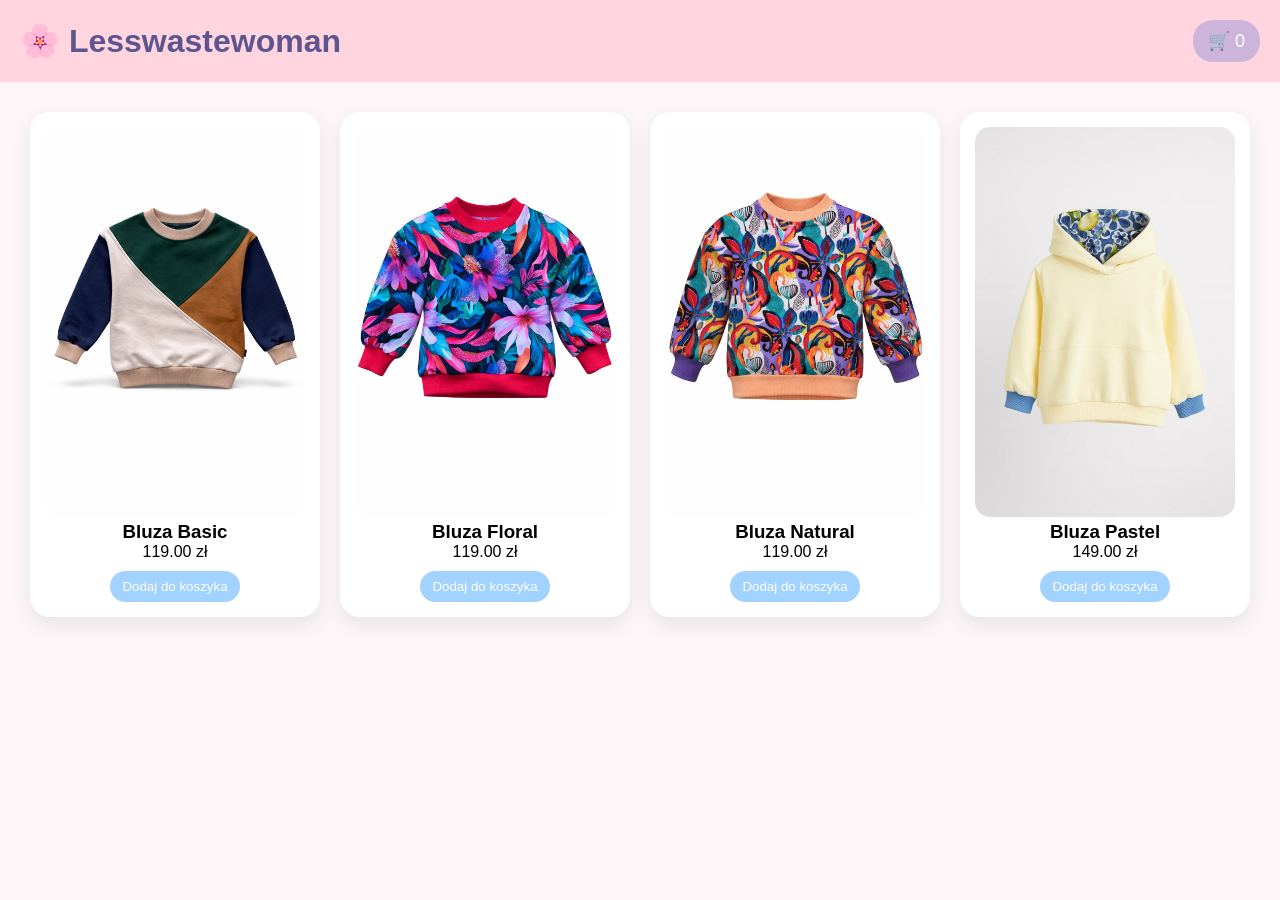
<file: lesswastewoman/frontend/index.html>
<!DOCTYPE html>
<html lang="pl">
<head>
    <meta charset="UTF-8">
    <title>Lesswastewoman</title>
    <meta name="viewport" content="width=device-width, initial-scale=1.0">
    <link rel="stylesheet" href="style.css">
</head>
<body>

<header>
    <h1>🌸 Lesswastewoman</h1>
    <div class="cart-icon" onclick="toggleCart()">
        🛒 <span id="cart-count">0</span>
    </div>
</header>

<main>
    <div class="products" id="products"></div>
</main>

<div class="cart-sidebar" id="cart">
    <h2>Twój Koszyk</h2>
    <div id="cart-items"></div>

    <div class="summary">
        <p>Netto: <span id="subtotal">0</span> zł</p>
        <p>VAT (23%): <span id="vat">0</span> zł</p>
        <h3>Razem: <span id="total">0</span> zł</h3>
    </div>

    <button class="checkout" onclick="goToCheckout()">Przejdź do płatności</button>
    <button class="clear" onclick="clearCart()">Wyczyść koszyk</button>
</div>

<script src="index.js"></script>
</body>
</html>
</file>
<file: lesswastewoman/frontend/style.css>
* {
    margin: 0;
    padding: 0;
    box-sizing: border-box;
    font-family: 'Segoe UI', sans-serif;
}

body {
    background: #fdf6f9;
}

header {
    background: #ffd6e0;
    padding: 20px;
    display: flex;
    justify-content: space-between;
    align-items: center;
}

h1 {
    color: #5e548e;
}

.cart-icon {
    cursor: pointer;
    font-size: 18px;
    background: #cdb4db;
    padding: 10px 15px;
    border-radius: 20px;
    color: white;
}

.products {
    display: grid;
    grid-template-columns: repeat(auto-fit, minmax(220px, 1fr));
    gap: 20px;
    padding: 30px;
}

.product {
    background: #ffffff;
    border-radius: 20px;
    padding: 15px;
    text-align: center;
    box-shadow: 0 8px 20px rgba(0,0,0,0.08);
    transition: 0.3s;
}

.product:hover {
    transform: translateY(-5px);
}

.product img {
    width: 100%;
    border-radius: 15px;
}

button {
    margin-top: 10px;
    padding: 8px 12px;
    border: none;
    border-radius: 20px;
    cursor: pointer;
}

.add-btn {
    background: #a2d2ff;
    color: white;
}

.cart-sidebar {
    position: fixed;
    right: -400px;
    top: 0;
    width: 350px;
    height: 100%;
    background: #fff0f6;
    padding: 20px;
    transition: 0.4s;
    box-shadow: -5px 0 20px rgba(0,0,0,0.1);
    overflow-y: auto;
}

.cart-sidebar.active {
    right: 0;
}

.cart-item {
    margin-bottom: 15px;
    background: white;
    padding: 10px;
    border-radius: 15px;
}

.quantity {
    display: flex;
    gap: 10px;
    align-items: center;
}

.quantity button {
    background: #ffc8dd;
}

.summary {
    margin-top: 20px;
}

.checkout {
    width: 100%;
    background: #bde0fe;
    margin-top: 10px;
}

.clear {
    width: 100%;
    background: #ffafcc;
    margin-top: 10px;
}

.checkout-page, .thankyou-page {
    max-width: 400px;
    margin: 100px auto;
    background: white;
    padding: 30px;
    border-radius: 20px;
    text-align: center;
    box-shadow: 0 8px 25px rgba(0,0,0,0.1);
}

.checkout-page input, .thankyou-page input {
    width: 100%;
    padding: 10px;
    margin-top: 10px;
    border-radius: 15px;
    border: 1px solid #ddd;
}

.checkout-page button, .thankyou-page button {
    width: 100%;
    margin-top: 15px;
    background: #cdb4db;
    color: white;
}
</file>
